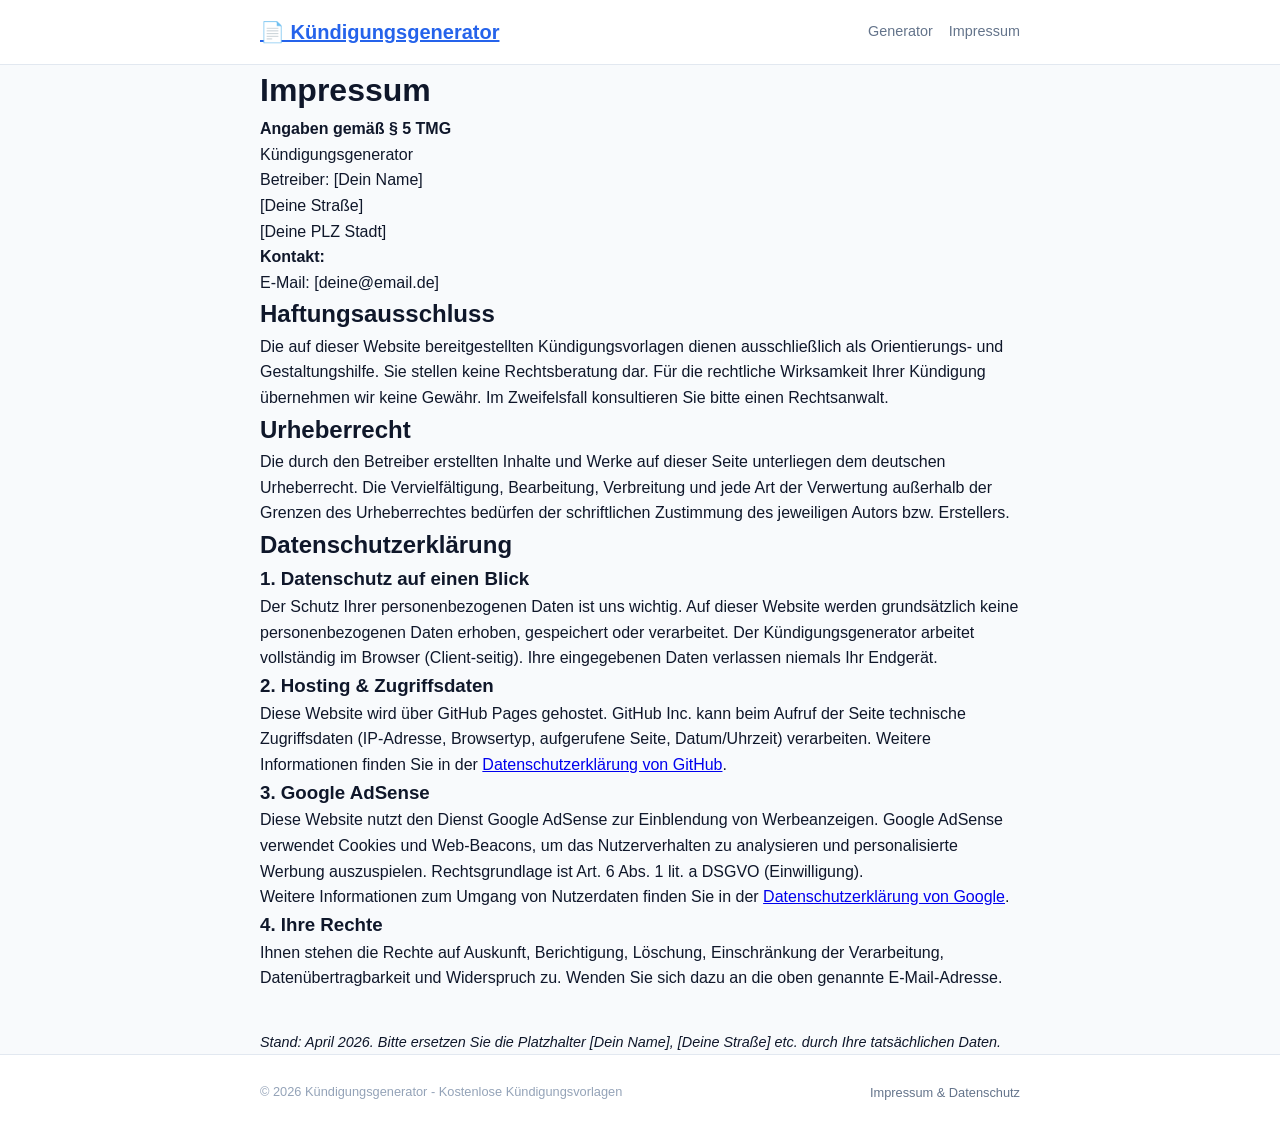
<file: about.html>
<!DOCTYPE html>
<html lang="de">
<head>
    <meta charset="UTF-8">
    <meta name="viewport" content="width=device-width, initial-scale=1.0">
    <title>Impressum & Datenschutz - Kündigungsgenerator</title>
    <meta name="robots" content="noindex">
    <link rel="canonical" href="https://memod1.github.io/kuendigungsgenerator/about.html">
    <link rel="stylesheet" href="styles.css">
    
    <!-- Google tag (gtag.js) - Google Analytics GA4 -->
    <script async src="https://www.googletagmanager.com/gtag/js?id=G-MDE5N3H5HY"></script>
    <script>
        window.dataLayer = window.dataLayer || [];
        function gtag(){dataLayer.push(arguments);}
        gtag('js', new Date());
        gtag('config', 'G-MDE5N3H5HY');
    </script>
</head>
<body>
    <header class="header">
        <div class="container">
            <div class="header-content">
                <a href="index.html" class="logo">📄 Kündigungsgenerator</a>
                <nav class="nav">
                    <a href="index.html">Generator</a>
                    <a href="about.html">Impressum</a>
                </nav>
            </div>
        </div>
    </header>

    <main class="about-page container">
        <h1>Impressum</h1>
        <p><strong>Angaben gemäß § 5 TMG</strong></p>
        <p>
            Kündigungsgenerator<br>
            Betreiber: [Dein Name]<br>
            [Deine Straße]<br>
            [Deine PLZ Stadt]<br>
        </p>
        <p>
            <strong>Kontakt:</strong><br>
            E-Mail: [deine@email.de]
        </p>

        <h2>Haftungsausschluss</h2>
        <p>Die auf dieser Website bereitgestellten Kündigungsvorlagen dienen ausschließlich als Orientierungs- und Gestaltungshilfe. Sie stellen keine Rechtsberatung dar. Für die rechtliche Wirksamkeit Ihrer Kündigung übernehmen wir keine Gewähr. Im Zweifelsfall konsultieren Sie bitte einen Rechtsanwalt.</p>

        <h2>Urheberrecht</h2>
        <p>Die durch den Betreiber erstellten Inhalte und Werke auf dieser Seite unterliegen dem deutschen Urheberrecht. Die Vervielfältigung, Bearbeitung, Verbreitung und jede Art der Verwertung außerhalb der Grenzen des Urheberrechtes bedürfen der schriftlichen Zustimmung des jeweiligen Autors bzw. Erstellers.</p>

        <h2>Datenschutzerklärung</h2>
        <h3>1. Datenschutz auf einen Blick</h3>
        <p>Der Schutz Ihrer personenbezogenen Daten ist uns wichtig. Auf dieser Website werden grundsätzlich keine personenbezogenen Daten erhoben, gespeichert oder verarbeitet. Der Kündigungsgenerator arbeitet vollständig im Browser (Client-seitig). Ihre eingegebenen Daten verlassen niemals Ihr Endgerät.</p>

        <h3>2. Hosting & Zugriffsdaten</h3>
        <p>Diese Website wird über GitHub Pages gehostet. GitHub Inc. kann beim Aufruf der Seite technische Zugriffsdaten (IP-Adresse, Browsertyp, aufgerufene Seite, Datum/Uhrzeit) verarbeiten. Weitere Informationen finden Sie in der <a href="https://docs.github.com/de/site-policy/privacy-policies/github-privacy-statement" target="_blank">Datenschutzerklärung von GitHub</a>.</p>

        <h3>3. Google AdSense</h3>
        <p>Diese Website nutzt den Dienst Google AdSense zur Einblendung von Werbeanzeigen. Google AdSense verwendet Cookies und Web-Beacons, um das Nutzerverhalten zu analysieren und personalisierte Werbung auszuspielen. Rechtsgrundlage ist Art. 6 Abs. 1 lit. a DSGVO (Einwilligung).</p>
        <p>Weitere Informationen zum Umgang von Nutzerdaten finden Sie in der <a href="https://policies.google.com/privacy" target="_blank">Datenschutzerklärung von Google</a>.</p>

        <h3>4. Ihre Rechte</h3>
        <p>Ihnen stehen die Rechte auf Auskunft, Berichtigung, Löschung, Einschränkung der Verarbeitung, Datenübertragbarkeit und Widerspruch zu. Wenden Sie sich dazu an die oben genannte E-Mail-Adresse.</p>

        <p style="margin-top: 40px; font-size: 0.9rem; color: var(--gray-500);">
            <em>Stand: April 2026. Bitte ersetzen Sie die Platzhalter [Dein Name], [Deine Straße] etc. durch Ihre tatsächlichen Daten.</em>
        </p>
    </main>

    <footer class="footer">
        <div class="container">
            <div class="footer-content">
                <p>© 2026 Kündigungsgenerator - Kostenlose Kündigungsvorlagen</p>
                <nav class="footer-nav">
                    <a href="about.html">Impressum & Datenschutz</a>
                </nav>
            </div>
        </div>
    </footer>
</body>
</html>
</file>
<file: styles.css>
/* ========================================
   Kündigungsgenerator - Styles v2.0
   ======================================== */

:root {
    --primary: #2563eb;
    --primary-dark: #1d4ed8;
    --primary-light: #dbeafe;
    --secondary: #0f172a;
    --bg: #f8fafc;
    --surface: #ffffff;
    --border: #e2e8f0;
    --border-focus: #cbd5e1;
    --text: #0f172a;
    --text-secondary: #64748b;
    --text-muted: #94a3b8;
    --success: #16a34a;
    --warning: #f59e0b;
    --shadow: 0 1px 3px rgba(0,0,0,0.1), 0 1px 2px rgba(0,0,0,0.06);
    --shadow-lg: 0 10px 15px -3px rgba(0,0,0,0.1), 0 4px 6px -2px rgba(0,0,0,0.05);
    --radius: 12px;
    --radius-sm: 8px;
    --badge-bg: #fef3c7;
    --badge-text: #92400e;
}

body.dark {
    --primary: #3b82f6;
    --primary-dark: #2563eb;
    --primary-light: #1e293b;
    --secondary: #f1f5f9;
    --bg: #0f172a;
    --surface: #1e293b;
    --border: #334155;
    --border-focus: #475569;
    --text: #f1f5f9;
    --text-secondary: #94a3b8;
    --text-muted: #64748b;
    --shadow: 0 1px 3px rgba(0,0,0,0.3);
    --shadow-lg: 0 10px 15px -3px rgba(0,0,0,0.4);
    --badge-bg: #422006;
    --badge-text: #fbbf24;
}

* { margin: 0; padding: 0; box-sizing: border-box; }

body {
    font-family: -apple-system, BlinkMacSystemFont, 'Segoe UI', Roboto, Oxygen, Ubuntu, sans-serif;
    background: var(--bg);
    color: var(--text);
    line-height: 1.6;
    transition: background 0.3s, color 0.3s;
}

.container { max-width: 800px; margin: 0 auto; padding: 0 20px; }

/* ========== HEADER ========== */
.header {
    background: var(--surface);
    border-bottom: 1px solid var(--border);
    padding: 16px 0;
    position: sticky; top: 0; z-index: 100;
    transition: background 0.3s;
}
.header-content { display: flex; justify-content: space-between; align-items: center; }
.logo { font-size: 1.25rem; font-weight: 700; color: var(--primary); }
.nav { display: flex; align-items: center; gap: 16px; }
.nav a {
    text-decoration: none; color: var(--text-secondary);
    font-size: 0.9rem; transition: color 0.2s;
}
.nav a:hover { color: var(--primary); }
.dark-toggle {
    background: var(--primary-light); border: none; border-radius: 50%;
    width: 36px; height: 36px; font-size: 1.1rem; cursor: pointer;
    transition: all 0.2s; display: flex; align-items: center; justify-content: center;
}
.dark-toggle:hover { transform: scale(1.1); }

/* ========== HERO ========== */
.hero { text-align: center; padding: 50px 0 30px; }
.hero-badge {
    display: inline-block; background: var(--primary-light); color: var(--primary);
    padding: 6px 18px; border-radius: 20px; font-size: 0.85rem; font-weight: 600;
    margin-bottom: 20px;
}
.hero h1 {
    font-size: 2.2rem; font-weight: 800; color: var(--secondary);
    margin-bottom: 16px; line-height: 1.2;
}
.hero .highlight {
    color: var(--primary);
    background: linear-gradient(135deg, var(--primary), #7c3aed);
    -webkit-background-clip: text; -webkit-text-fill-color: transparent;
    background-clip: text;
}
.hero .subtitle {
    font-size: 1.05rem; color: var(--text-secondary);
    max-width: 580px; margin: 0 auto;
}
.subtitle strong { color: var(--text); }

/* ========== PROGRESS BAR ========== */
.progress-bar-container {
    max-width: 600px; margin: 0 auto 30px; padding: 0 20px;
    display: none;
}
.progress-bar-container.visible { display: block; }
.progress-steps { display: flex; justify-content: space-between; margin-bottom: 8px; }
.prog-step {
    font-size: 0.75rem; color: var(--text-muted); display: flex; align-items: center; gap: 4px;
    transition: color 0.3s;
}
.prog-step.active { color: var(--primary); font-weight: 600; }
.prog-num {
    width: 22px; height: 22px; border-radius: 50%; background: var(--border);
    color: var(--text-secondary); font-size: 0.7rem; font-weight: 700;
    display: flex; align-items: center; justify-content: center;
    transition: all 0.3s;
}
.prog-step.active .prog-num { background: var(--primary); color: #fff; }
.progress-track { height: 4px; background: var(--border); border-radius: 4px; overflow: hidden; }
.progress-fill {
    height: 100%; background: linear-gradient(90deg, var(--primary), #7c3aed);
    border-radius: 4px; transition: width 0.5s ease; width: 0%;
}

/* ========== VERTRAG GRID ========== */
.vertrag-carousel {
    position: relative; margin-bottom: 20px;
}
.vertrag-grid {
    display: grid;
    grid-template-columns: repeat(auto-fill, minmax(120px, 1fr));
    gap: 10px;
}
.vertrag-btn {
    display: flex; flex-direction: column; align-items: center; gap: 6px;
    padding: 14px 10px;
    background: var(--surface); border: 2px solid var(--border);
    border-radius: var(--radius-sm); cursor: pointer;
    transition: all 0.2s; font-family: inherit; position: relative;
}
.vertrag-btn:hover {
    border-color: var(--primary); background: var(--primary-light);
    transform: translateY(-2px);
}
.vertrag-btn.active {
    border-color: var(--primary); background: var(--primary-light);
    box-shadow: 0 0 0 3px rgba(37,99,235,0.15);
}
.vertrag-icon { font-size: 1.5rem; }
.vertrag-label { font-size: 0.8rem; font-weight: 600; color: var(--text-secondary); text-align: center; }
.vertrag-badge {
    position: absolute; top: -6px; right: -6px;
    background: var(--warning); color: var(--badge-text); font-size: 0.6rem;
    font-weight: 700; padding: 2px 8px; border-radius: 10px;
}
.vertrag-new .vertrag-badge { animation: pulse-badge 2s infinite; }
@keyframes pulse-badge { 0%,100% { opacity: 1; } 50% { opacity: 0.6; } }

.error-message { color: #dc2626; font-size: 0.85rem; margin-top: 8px; display: none; }

/* ========== FORM ========== */
.generator { padding: 10px 0 60px; }
.form {
    background: var(--surface); border-radius: var(--radius);
    box-shadow: var(--shadow-lg); padding: 36px; transition: background 0.3s;
}
.form-section { margin-bottom: 28px; }
.form-section h2 {
    font-size: 1.15rem; font-weight: 700; color: var(--secondary);
    margin-bottom: 18px; padding-bottom: 8px;
    border-bottom: 2px solid var(--border);
}
.hidden { display: none !important; }

.form-row { display: grid; grid-template-columns: 1fr 1fr; gap: 14px; margin-bottom: 14px; }
@media (max-width: 500px) { .form-row { grid-template-columns: 1fr; } }

.form-group { margin-bottom: 14px; }
.form-group label {
    display: block; font-size: 0.85rem; font-weight: 600;
    color: var(--text-secondary); margin-bottom: 5px;
}
.form-group input, .form-group select {
    width: 100%; padding: 10px 14px;
    border: 1px solid var(--border); border-radius: var(--radius-sm);
    font-size: 0.95rem; font-family: inherit; transition: all 0.2s;
    background: var(--surface); color: var(--text);
}
.form-group input:focus, .form-group select:focus {
    outline: none; border-color: var(--primary);
    box-shadow: 0 0 0 3px rgba(37,99,235,0.1);
}
.form-group input::placeholder { color: var(--text-muted); }

.checkbox-label {
    display: flex; align-items: center; gap: 10px;
    cursor: pointer; font-size: 0.9rem; color: var(--text-secondary);
}
.checkbox-label input[type="checkbox"] { width: 18px; height: 18px; accent-color: var(--primary); }

/* Button */
.btn-generate {
    width: 100%; padding: 16px 24px;
    background: linear-gradient(135deg, var(--primary), #7c3aed);
    color: #fff; border: none; border-radius: var(--radius-sm);
    font-size: 1.1rem; font-weight: 700; cursor: pointer;
    transition: all 0.2s; font-family: inherit;
}
.btn-generate:hover { transform: translateY(-2px); box-shadow: 0 8px 25px rgba(37,99,235,0.3); }
.btn-generate:active { transform: translateY(0); }

/* ========== ERGEBNIS ========== */
#ergebnis {
    margin-top: 36px; background: var(--surface);
    border-radius: var(--radius); box-shadow: var(--shadow-lg);
    padding: 36px; transition: background 0.3s;
}
.ergebnis-header { margin-bottom: 20px; }
.ergebnis-header h2 { font-size: 1.3rem; margin-bottom: 14px; color: var(--secondary); }
.ergebnis-actions { display: flex; gap: 10px; flex-wrap: wrap; }

.btn-primary {
    padding: 12px 24px; background: linear-gradient(135deg, var(--primary), #7c3aed);
    color: #fff; border: none; border-radius: var(--radius-sm);
    font-size: 0.95rem; font-weight: 700; cursor: pointer;
    font-family: inherit; transition: all 0.2s;
}
.btn-primary:hover { transform: translateY(-1px); box-shadow: 0 4px 15px rgba(37,99,235,0.3); }
.btn-primary:disabled { opacity: 0.6; cursor: not-allowed; transform: none; }

.btn-secondary {
    padding: 12px 20px; background: var(--primary-light);
    border: 1px solid var(--border); border-radius: var(--radius-sm);
    font-size: 0.9rem; font-weight: 600; cursor: pointer;
    font-family: inherit; transition: all 0.2s; color: var(--text);
}
.btn-secondary:hover { background: var(--border); }

.ergebnis-tipp {
    background: var(--primary-light); border-radius: var(--radius-sm);
    padding: 12px 16px; font-size: 0.85rem; color: var(--text-secondary);
    margin-bottom: 20px; line-height: 1.5;
}
.ergebnis-tipp strong { color: var(--text); }

/* ========== BRIEF ========== */
.brief-container {
    background: var(--surface);
    border: 1px solid var(--border);
    border-radius: var(--radius-sm);
    padding: 48px 40px;
    font-family: 'Times New Roman', Times, serif;
    font-size: 12pt; line-height: 1.7;
    max-width: 210mm; margin: 0 auto;
    transition: background 0.3s, border-color 0.3s;
}
.brief-header { margin-bottom: 30px; }
.brief-absender { font-size: 9pt; color: var(--text-muted); margin-bottom: 20px; border-bottom: 1px solid var(--border); padding-bottom: 8px; }
.brief-empfaenger { margin-bottom: 20px; }
.brief-betreff { font-weight: 700; font-size: 13pt; margin-bottom: 20px; color: var(--primary); }
.brief-anrede { margin-bottom: 16px; }
.brief-body { margin-bottom: 24px; white-space: pre-line; }
.brief-footer { margin-top: 40px; padding-top: 20px; }
.brief-ort { margin-bottom: 24px; }
.brief-unterschrift { margin-top: 40px; }
.unterschrift-linie { width: 200px; border-bottom: 1px solid var(--text); margin-bottom: 4px; }

/* ========== FEATURES ========== */
.features { padding: 60px 0; background: var(--surface); transition: background 0.3s; }
.features h2 { text-align: center; font-size: 1.6rem; margin-bottom: 36px; color: var(--secondary); }
.features-grid { display: grid; grid-template-columns: repeat(auto-fit, minmax(180px, 1fr)); gap: 20px; }
.feature-card { text-align: center; padding: 24px; border-radius: var(--radius); transition: all 0.2s; }
.feature-card:hover { background: var(--bg); transform: translateY(-4px); }
.feature-icon { font-size: 2.2rem; margin-bottom: 10px; display: block; }
.feature-card h3 { font-size: 1rem; margin-bottom: 8px; color: var(--secondary); }
.feature-card p { font-size: 0.85rem; color: var(--text-secondary); line-height: 1.5; }

/* ========== FAQ ========== */
.faq { padding: 60px 0; }
.faq h2 { text-align: center; font-size: 1.6rem; margin-bottom: 36px; color: var(--secondary); }
.faq-list { max-width: 650px; margin: 0 auto; }
.faq-item {
    margin-bottom: 14px; padding: 20px;
    background: var(--surface); border-radius: var(--radius-sm);
    border: 1px solid var(--border); transition: background 0.3s;
}
.faq-item h3 { font-size: 0.95rem; font-weight: 700; margin-bottom: 6px; color: var(--secondary); cursor: pointer; }
.faq-item p { font-size: 0.85rem; color: var(--text-secondary); line-height: 1.6; }

/* ========== FOOTER ========== */
.footer {
    border-top: 1px solid var(--border); padding: 24px 0;
    background: var(--surface); transition: background 0.3s;
}
.footer-content { display: flex; justify-content: space-between; align-items: center; flex-wrap: wrap; gap: 10px; }
.footer-content p { font-size: 0.8rem; color: var(--text-muted); }
.footer-nav a { font-size: 0.8rem; color: var(--text-secondary); text-decoration: none; }
.footer-nav a:hover { color: var(--primary); }

/* ========== PRINT ========== */
@media print {
    .header, .features, .faq, .footer, .ergebnis-actions, .ergebnis-tipp,
    .hero, .progress-bar-container, .generator, .vertrag-carousel { display: none !important; }
    #ergebnis { box-shadow: none; padding: 0; margin: 0; background: none; }
    .brief-container { border: none; padding: 0; }
}

/* ========== RESPONSIVE ========== */
@media (max-width: 600px) {
    .hero h1 { font-size: 1.6rem; }
    .form { padding: 24px; }
    #ergebnis { padding: 24px; }
    .vertrag-grid { grid-template-columns: repeat(3, 1fr); gap: 8px; }
    .vertrag-btn { padding: 10px 6px; }
    .vertrag-icon { font-size: 1.2rem; }
    .vertrag-label { font-size: 0.7rem; }
    .brief-container { padding: 24px; }
    .ergebnis-actions { flex-direction: column; }
    .btn-primary, .btn-secondary { width: 100%; text-align: center; }
    .features-grid { grid-template-columns: 1fr; }
}
</file>
